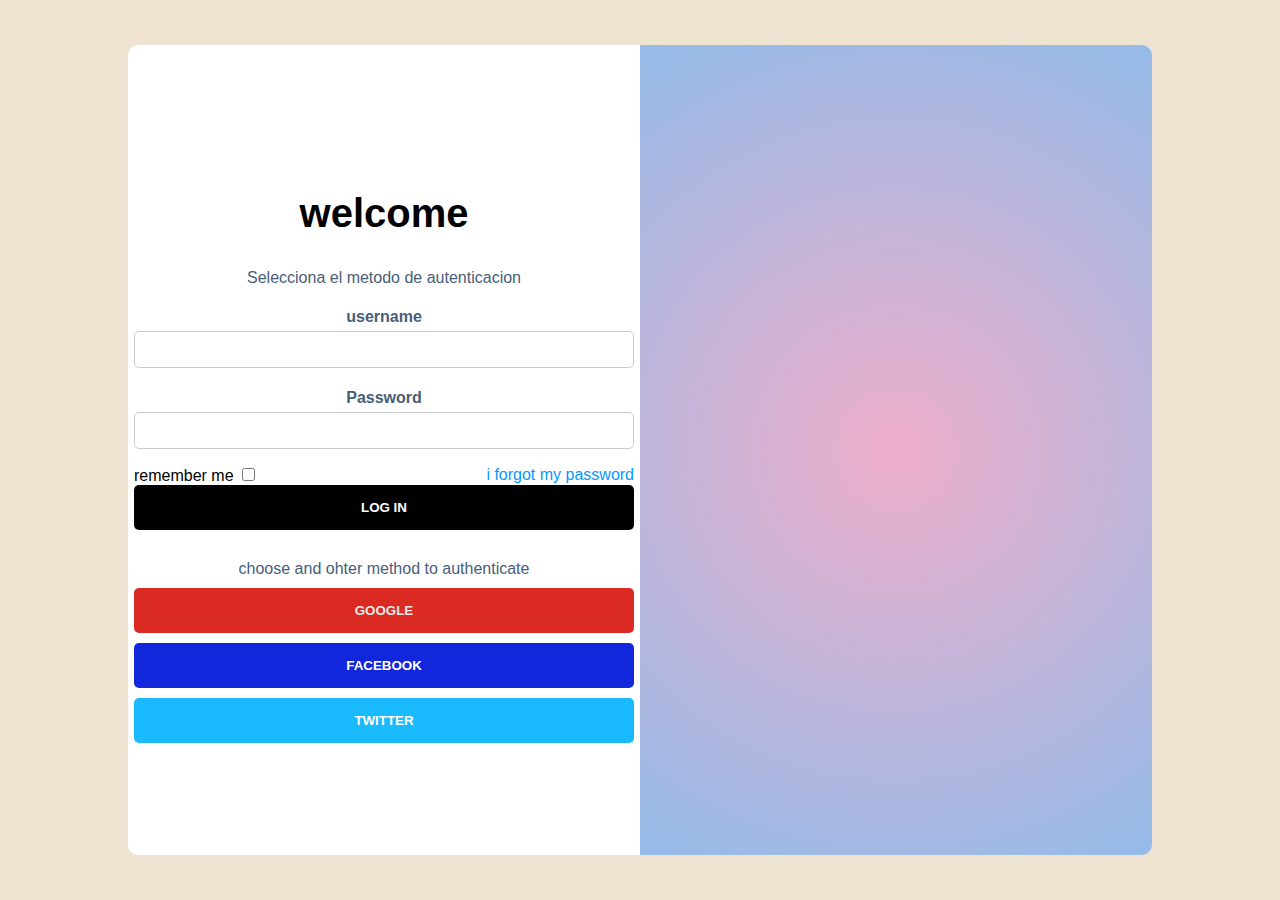
<file: proyecto4-20230106T215412Z-001/proyecto4/index.html>
<!DOCTYPE html>
<html lang="en">
<head>
    <meta charset="UTF-8">
    <meta http-equiv="X-UA-Compatible" content="IE=edge">
    <meta name="viewport" content="width=device-width, initial-scale=1.0">
    <link rel="stylesheet" href="styles.css">
    <title>Document</title>
</head>
<body>
    <div class="form-container">
        <div class="login-container">
            <h2>welcome</h2>
            <p>Selecciona el metodo de autenticacion</p>
            
            <form action="">
                <p>
                    <label for="username">username</label>
                    <input class="input" type="text" name="username" id="username">
                </p>

                <p>
                    <label for="password">Password</label>
                    <input class="input" type="text" name="password" id="password">
                </p>

                <div class="options">
                    <div>
                        remember me
                        <input type="checkbox" name="rememberme" id="rememberme">
                    </div>
                    <div>
                        <a href="">i forgot my password</a>
                    </div>
                </div>
    
                <div class="d-grid gap-2 col-6 mx-auto">
                    <button class="btn btn-primary" type="button">log in</button>
                  </div>
                <div class="providers">
                    <span>choose and ohter method to authenticate</span>
                    <button class="btn btn-google">google</button>
                    <button class="btn btn-facebook">facebook</button>
                    <button class="btn btn-twitter">twitter</button>
                </div>
            </form>
        </div>

        <div class="welcome-screen-container">

        </div>
    </div>
</body>
</html>
</file>
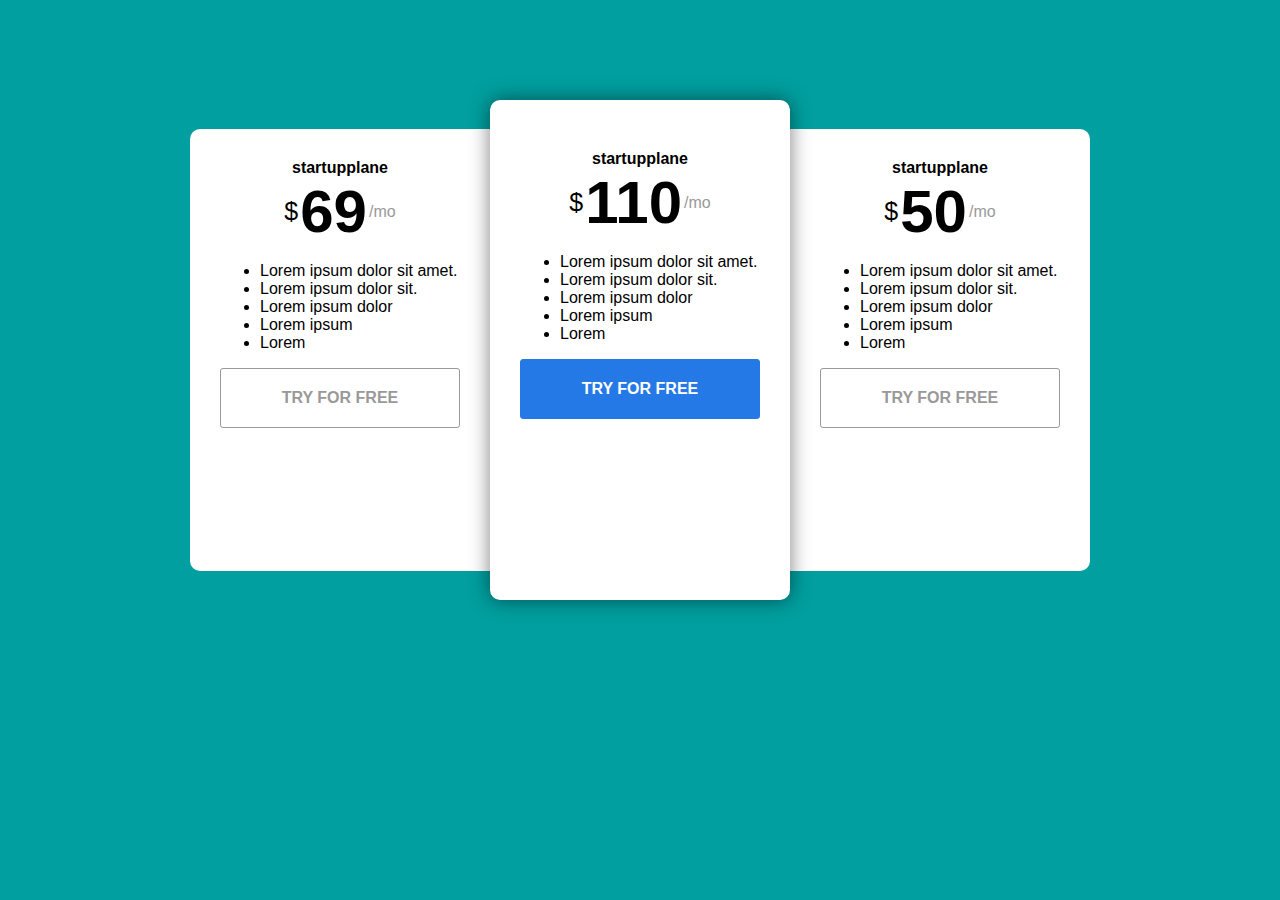
<file: proyecto5-20230106T215413Z-001/proyecto5/index.html>
<!DOCTYPE html>
<html lang="en">

<head>
    <meta charset="UTF-8">
    <meta http-equiv="X-UA-Compatible" content="IE=edge">
    <meta name="viewport" content="width=device-width, initial-scale=1.0">
    <link rel="stylesheet"
    href="https://fonts.googleapis.com/css2?family=Material+Symbols+Outlined:opsz,wght,FILL,GRAD@20..48,100..700,0..1,-50..200" />
    <link rel="stylesheet" href="styles.css">
    <title>Document</title>
</head>

<body>
    <div class="price-table-container">
        <div class="table">
            <div class="title">startupplane</div>
            <div class="price">
                <span class="currency">$</span>
                <span class="number">69</span>
                <span class="frequency">/mo</span>
            </div>
            <div class="feautures">
                <ul>
                    <li>
                        <span class="material-icons check_circle">Lorem ipsum dolor sit amet.</span>
                        
                    </li>
                    <li>
                        <span class="material-icons check_circle">Lorem ipsum dolor sit.</span>
                        
                    </li>
                    <li>
                        <span class="material-icons check_circle">Lorem ipsum dolor</span>
                        
                    </li>
                    <li>
                        <span class="material-icons check_circle">Lorem ipsum</span>
                        
                    </li>
                    <li>
                        <span class="material-icons check_circle">Lorem</span>
                        
                    </li>
                </ul>
            </div>
            <div class="actions">
                <a href="#" class="btn">try for free</a>
            </div>
        </div>
        <!-- TABLE -->
        <div class="table recommended">
            <div class="title">startupplane</div>
            <div class="price">
                <span class="currency">$</span>
                <span class="number">110</span>
                <span class="frequency">/mo</span>
            </div>
            <div class="feautures">
                <ul>
                    <li>
                        <span class="material-icons check_circle">Lorem ipsum dolor sit amet.</span>
                        
                    </li>
                    <li>
                        <span class="material-icons check_circle">Lorem ipsum dolor sit.</span>
                        
                    </li>
                    <li>
                        <span class="material-icons check_circle">Lorem ipsum dolor</span>
                        
                    </li>
                    <li>
                        <span class="material-icons check_circle">Lorem ipsum</span>
                        
                    </li>
                    <li>
                        <span class="material-icons check_circle">Lorem</span>
                        
                    </li>
                </ul>
            </div>
            <div class="actions">
                <a href="#" class="btn recommended">try for free</a>
            </div>
        </div>
        <!-- TABLE -->
        <div class="table">
            <div class="title">startupplane</div>
            <div class="price">
                <span class="currency">$</span>
                <span class="number">50</span>
                <span class="frequency">/mo</span>
            </div>
            <div class="feautures">
                <ul>
                    <li>
                        <span class="material-icons check_circle">Lorem ipsum dolor sit amet.</span>
                        
                    </li>
                    <li>
                        <span class="material-icons check_circle">Lorem ipsum dolor sit.</span>
                        
                    </li>
                    <li>
                        <span class="material-icons check_circle">Lorem ipsum dolor</span>
                        
                    </li>
                    <li>
                        <span class="material-icons check_circle">Lorem ipsum</span>
                        
                    </li>
                    <li>
                        <span class="material-icons check_circle">Lorem</span>
                        
                    </li>
                </ul>
            </div>
            <div class="actions">
                <a href="#" class="btn">try for free</a>
            </div>
        </div>
    </div>
</body>

</html>
</file>
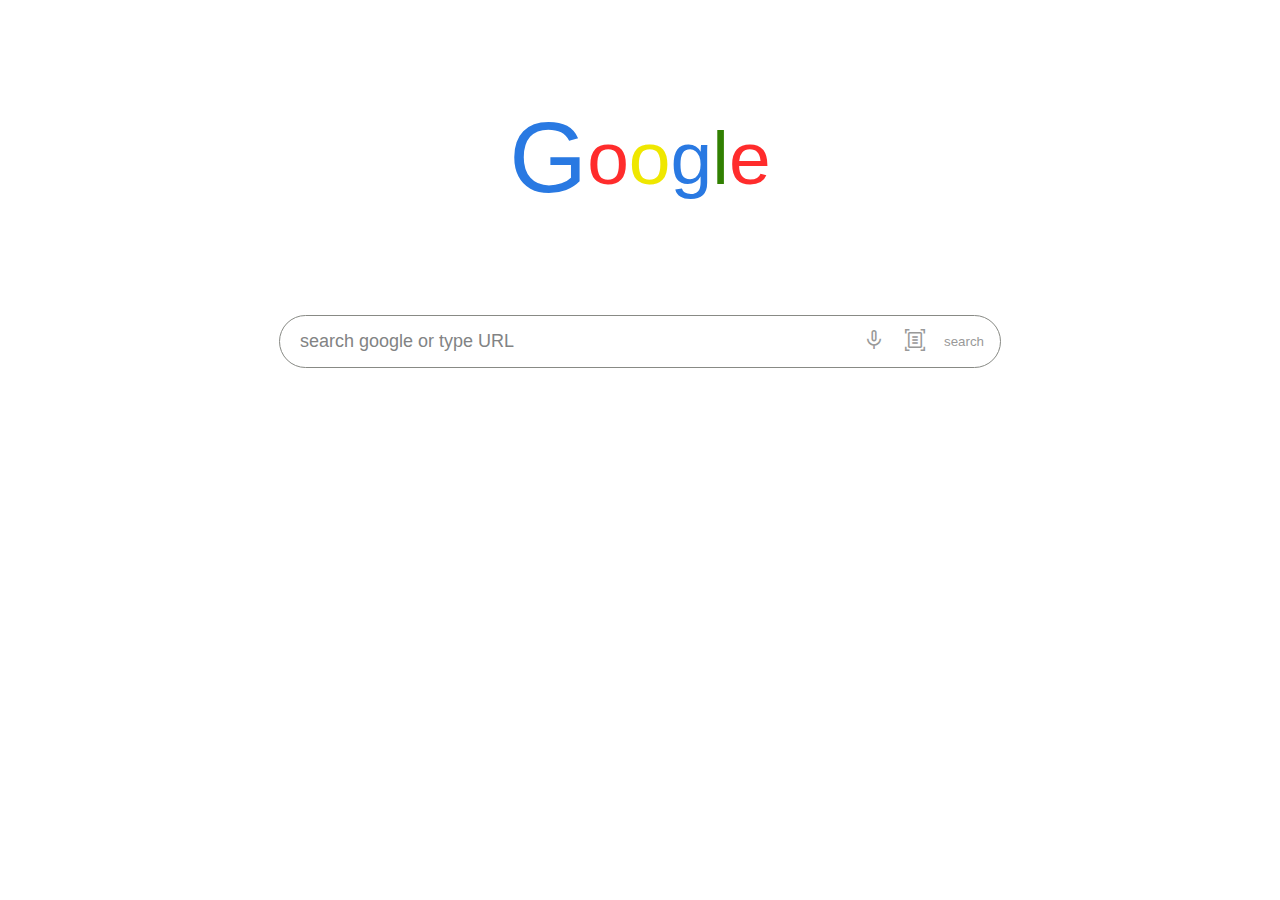
<file: proyecto6-20230106T215419Z-001/proyecto6/index.html>
<!DOCTYPE html>
<html lang="en">

<head>
    <meta charset="UTF-8">
    <meta http-equiv="X-UA-Compatible" content="IE=edge">
    <meta name="viewport" content="width=device-width, initial-scale=1.0">
    <link rel="stylesheet"
        href="https://fonts.googleapis.com/css2?family=Material+Symbols+Outlined:opsz,wght,FILL,GRAD@20..48,100..700,0..1,-50..200" />
    <link rel="stylesheet" href="style.css">
    <title>barra de busqueda</title>
</head>

<body>
    
    <div class="nombre">

        <p id="g">G</p>
        <p id="o" class="letras">o</p>
        <p id="o2" class="letras">o</p>
        <p id="g2" class="letras">g</p>
        <p id="l" class="letras">l</p>
        <p id="e" class="letras">e</p>
    </div>
    
    
    
    <div class="search-bar">
        <input class="input" type="text" value="search google or type URL">
        <div class="actions">
            <button><span class="material-symbols-outlined">mic</span></button>
            <button><span class="material-symbols-outlined">document_scanner</span></button>
            <button><span class="material-symbols-outlined"></span>search</button>
        </div>
    </div>



    <style>
        .material-symbols-outlined {
            font-variation-settings: 'FILL' 0, 'wght' 400, 'GRAD' 0, 'opsz' 48
        }
    </style>
</body>

</html>
</file>
<file: proyecto4-20230106T215412Z-001/proyecto4/styles.css>
body {
    font-family: Arial, Helvetica, sans-serif;
    padding: 0;
    margin: 0;
    display: flex;
    align-items: center;
    justify-content: center;
    height: 100vh;
    background-color: #c09c5a49;
}

.form-container{
    background-color: #ffffff;
    width: 80%;
    border-radius: 10px;
    overflow: hidden;
    height: 90%;
    display: flex;
    align-items: center;
}

.login-container{
    width: 500px;
    margin: 0 auto ;
}

h2{
text-align: center;
font-size: 2.5rem;
}

.login-container p,
.login-container span{
    text-align: center;
    color: #475e79;
}

.form-container .login-container label {
    display: block;
    font-weight: bold;
    padding: 5px 0;

}

.form-container .login-container input.input{
display: block;
width: 100%;
box-sizing: border-box;
padding: 10px;
border: solid 1px #ccc;
border-radius: 5px;
}

.form-container .login-container input.input:focus{
    outline: solid 2px #0099ff;
}

.form-container .login-container .options{
    display: flex;
    justify-content: space-between;
    align-items: center;
}

.form-container a{
    text-decoration: none;
    color: #0099ff;
}

.form-container a:hover{
    text-decoration: underline;
}

.form-container .login-container .providers{
    display: flex;
    flex-direction: column;
    gap: 10px;
    text-align: center;
    margin-top: 30px;
}

.btn{
    border: none;
    padding: 15px 0;
    width: 100%;
    font-weight: bolder;
    display: block;
    border-radius: 5px;
    text-transform: uppercase;
    cursor: pointer;
}

.btn.btn-primary{
    background-color: #000000;
    color: #ffffff;
}

.btn.btn-primary:hover{
    background-color: #242121;
}

.btn.btn-facebook{
    background-color: #1226db;
    color: #ffffff;
}

.btn.btn-facebook:hover{
    background-color: #160c83f9;
}

.btn.btn-google{
    background-color: #da2a21;
    color: #e8e8e8;
}

.btn.btn-google:hover{
    background-color: #c01e1e;
}

.btn.btn-twitter{
    background-color: #19bafe;
    color: #ffffff;
}

.btn.btn-twitter:hover{
    background-color: #178dbcf6;
}

.form-container .welcome-screen-container{
    background: rgb(238,174,202);
background: radial-gradient(circle, rgba(238,174,202,1) 0%, rgba(148,187,233,1) 100%);
    width: 50%;
    height: 100%;
}

@media screen and (max-width: 1100px) {
    .form-container {
      width: 95%;
    }
    .form-container .login-container {
      width: 400px;
      margin: 0 auto;
    }
  
    .form-container .welcome-screen-container {
      width: 40%;
    }
  }
  @media screen and (max-width: 750px) {
    .form-container .login-container {
      width: 400px;
      margin: 0 auto;
    }
  
    .form-container .welcome-screen-container {
      width: 0%;
    }
  }
</file>
<file: proyecto5-20230106T215413Z-001/proyecto5/styles.css>
body{
    padding: 0;
    margin: 0;
    font-family: Arial, Helvetica, sans-serif;
    background-color: #019f9f;
}

.price-table-container{
    width: 900px;
    display: flex;
    align-items: center;
    margin: 100px auto;
}

.price-table-container .table{
        width: 300px;
        height: 442px;
        padding: 30px;
        box-sizing: border-box;
        position: relative;
        z-index: 100;
        background-color: #fff;
        display: flex;
        flex-direction: column;
        gap: 10;
}

.price-table-container .table:first-child{
    border-radius: 10px 0 0 10px;
}

.price-table-container .table:last-child{
    border-radius: 0 10px 10px 0;
}

.price-table-container .table.recommended{
    height: 500px;
    border-radius: 10px;
    padding: 50px 30px 60px 30px;
    z-index: 200;
    box-shadow: 0 0 20PX rgb(0,0,0,0.5);
}

.price-table-container .table .title{
    font-weight: bold;
    text-align: center;
    font: 20px;
}

.price-table-container .table .price{
    display: flex;
    justify-content:center;
    align-items: center;
    gap: 2px;
}

.price-table-container .table .price .currency{
    font-size: 25px;
}

.price-table-container .table .price .number{
    font-size: 60px;
    font-weight: bold;
}

.price-table-container .table .price .frequency{
    color: #999999;
}

.price-table-container .table .features{
    flex:1;
}

.price-table-container .table .features ul{
    list-style: none;
    padding: 0;
    margin: 0;
    display: flex;
    flex-direction: column;
    gap: 10px;
}

.price-table-container .table .features li{
    display: flex;
    align-items: center;
    gap: 5px;
}

.price-table-container .table .features ul li span.check_circle{
    color: #019f9f;
}

.price-table-container .table .actions .btn{
    display: block;
    text-align: center;
    padding: 20px 0;
    border: solid 1px #999;
    color: #999;
    text-decoration:none;
    border-radius:3px;
    font-weight: bold;
    text-transform: uppercase;
}

.price-table-container .table .actions .btn:hover{
    background-color: #eee;
    color: #222;
}

.price-table-container .table .actions .btn.recommended{
    background-color: #2579e7;
    color: #fff;
    border: solid 1px #2579e7;
}

.price-table-container .table .actions .btn.recommended:hover{
    background-color: #1557ad;
    border: solid 1px #1557ad;
}
</file>
<file: proyecto6-20230106T215419Z-001/proyecto6/style.css>
body{
    font-family: Arial, Helvetica, sans-serif;
    margin: 0;
    padding:0;
}

.search-bar{
    border: solid 1px rgb(136, 138, 133);
    border-radius: 30px;
    display: flex;
    flex-direction: row;
    align-items: center;
    width: 700px;
    padding: 5px 10px;
    margin: 0px auto;
}

.search-bar:focus-within {
  border: solid 1px #aaa;
  box-shadow: 0 2px 5px rgba(0, 0, 0, 0.2);
}


.search-bar input[type="text"] {
    border: none;
    outline: none;
    flex: 1;
    padding: 10px;
    font-size: 18px;
  }

.search-bar .actions {
    display: flex;
    gap: 5px;
  }

  .search-bar .actions button {
    border: none;
    outline: none;
    background: none;
    cursor: pointer;
    color: #999;
  }

  .search-bar .actions button:hover {
    color: #2979e2;
  }
  

  .nombre{
    display: flex;
    justify-content: center;
    align-items: center;
    font: bold;
  }

  #g{
    font-size: 100px;
    color: #2979e2;
  }

  #o{
    color: #ff2c2c;
  }

#o2{
   color: #efe700;
}

#g2{
    color: #2979e2;
}

#l{
    color: #318001;
}
#e{
    color: #ff2c2c;
}
.letras{
    font-size: 75px;
  }

  .search-bar input[value="search google or type URL"] {
    color: #828384;
  }

  .search-bar input[value="search google or type URL"]:hover{
    
  }
</file>
